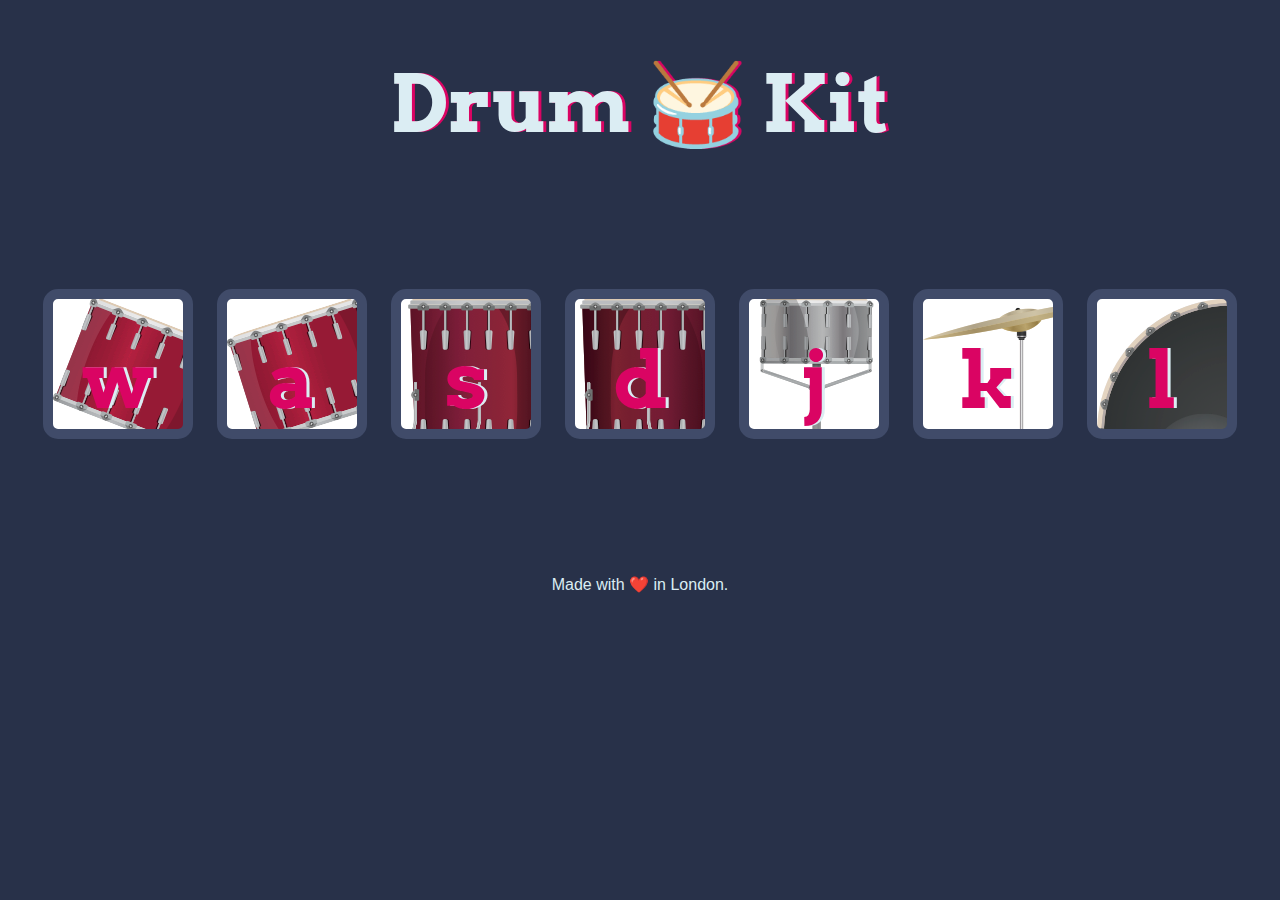
<file: drum_kit/index.html>
<!DOCTYPE html>
<html lang="en" dir="ltr">

<head>
  <meta charset="utf-8">
  <title>Drum Kit</title>
  <link rel="stylesheet" href="styles.css">
  <link href="https://fonts.googleapis.com/css?family=Arvo" rel="stylesheet">
</head>

<body>

  <h1 id="title">Drum 🥁 Kit</h1>
  <div class="set">
    <button class="w drum">w</button>
    <button class="a drum">a</button>
    <button class="s drum">s</button>
    <button class="d drum">d</button>
    <button class="j drum">j</button>
    <button class="k drum">k</button>
    <button class="l drum">l</button>
  </div>


  <script src="index.js"></script>
</body>

<footer>
  Made with ❤️ in London.
</footer>


</html>
</file>
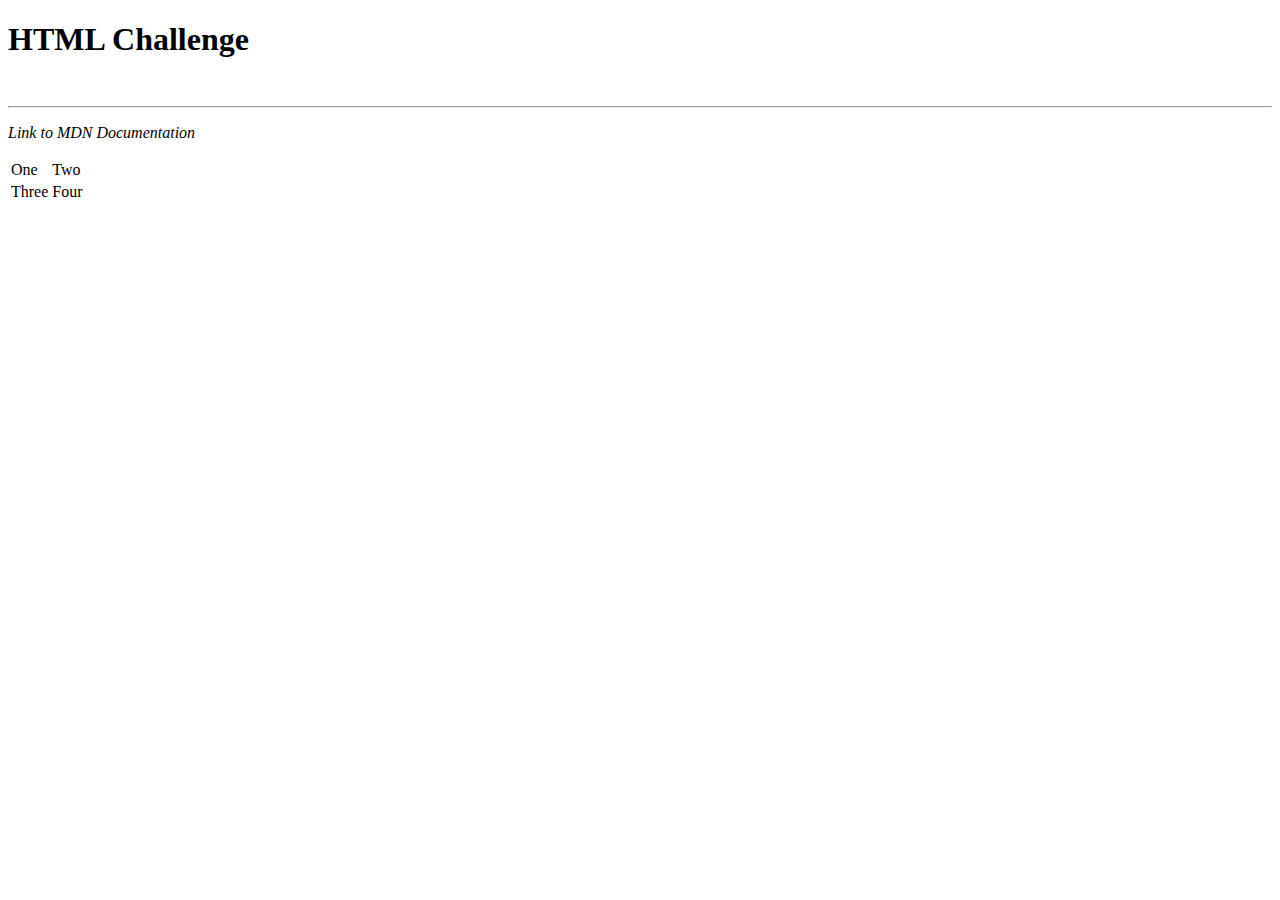
<file: HTML Challenge/index.html>
<!DOCTYPE html>
<html lang="en">
<head>
    <meta charset="UTF-8">
    <meta http-equiv="X-UA-Compatible" content="IE=edge">
    <meta name="viewport" content="width=device-width, initial-scale=1.0">
    <title>HTML Challenge</title>
</head>
<body>
    <H1>HTML Challenge</H1>
    <br>
    <hr>
    <p><em>Link to MDN Documentation</em><a href="https://www.google.com/url?sa=t&rct=j&q=&esrc=s&source=web&cd=&cad=rja&uact=8&ved=2ahUKEwjfrIvvivbzAhVwQjABHY5hBAAQFnoECA4QAQ&url=https%3A%2F%2Fdeveloper.mozilla.org%2F&usg=AOvVaw2SKyx0njvBQRAGWeriS8JP"></a></p>
    <table>
        <!-- <thead>
            <tr>
                <th colspan="2">Link to MDN Documentation</th>
            </tr>
        </thead> -->
        <tbody>
            <tr>
                <td>One</td>
                <td>Two</td>
            </tr>
            <tr>
                <td>Three</td>
                <td>Four</td>
            </tr></tbody>
    </table></body>
</html>
</file>
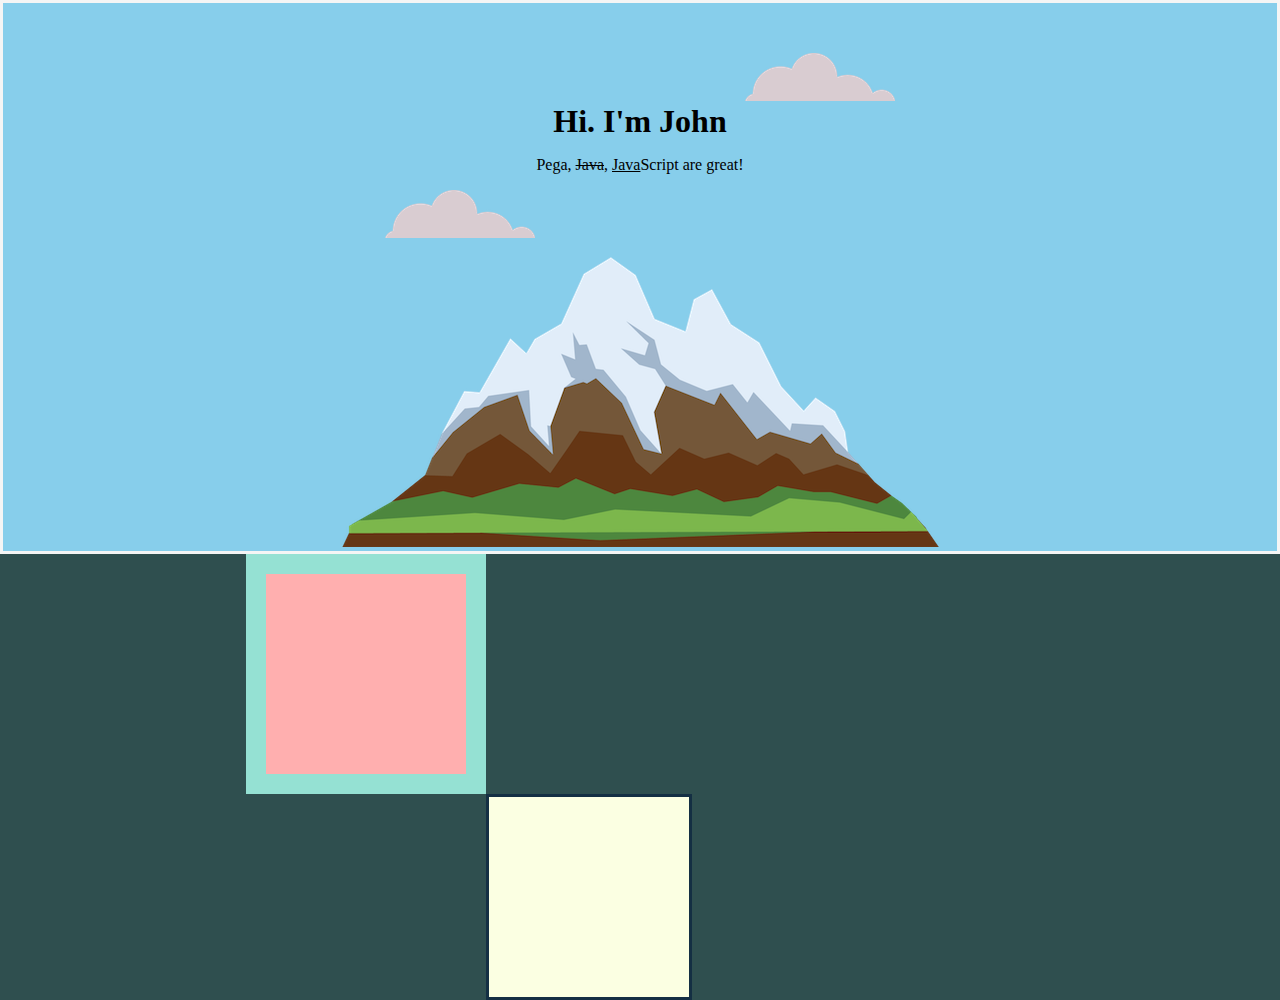
<file: My Site/index.html>
<!DOCTYPE html>
<html lang="en">
<head>
    <meta charset="UTF-8">
    <meta http-equiv="X-UA-Compatible" content="IE=edge">
    <meta name="viewport" content="width=device-width, initial-scale=1.0">
    <title>DevAzn</title>
    <link rel="stylesheet" href="CSS/styles.css">
    <link rel="icon" href="images/favicon.ico">
</head>
<body>
    
    <div class="parent_Container">
        
        <div class="top-container">
            <div>
                <img class="top-cloud" src="images/cloud.png" alt="cloud image">
            </div>
            
            <div> 
                <h1>Hi. I'm John</h1>
                
                <p> Pega, <span class="stress">Java</span>, <span class="cool">Java</span>Script are great! </p>
            </div>

            <img class="bottom-cloud" src="images/cloud.png" alt="cloud image">

            <div>
                <img src="images/mountain.png" alt="mountain image">
            </div>
        </div>

        <div class="middle-container"> 

        </div>         
        
        <div class="bottom-container">
            
        </div>
        
    </div>
</body>
</html>
</file>
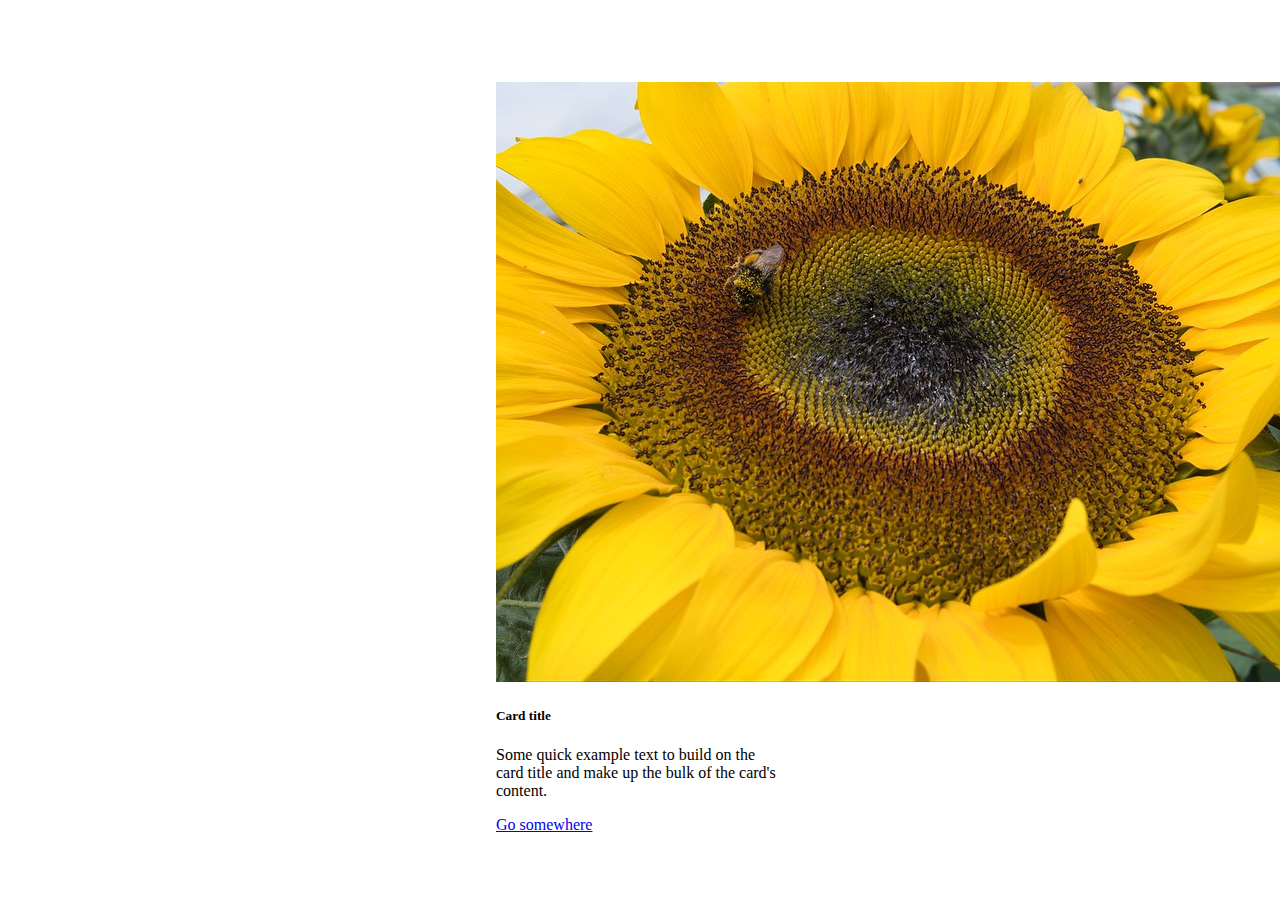
<file: Bootstrap/Bootstrap_card_proj/index.html>
<!doctype html>
<html lang="en">

<head>
  <meta charset="utf-8">
  <meta name="viewport" content="width=device-width, initial-scale=1">
  <title>Bootstrap</title>
  <!-- TODO 1: Add the Bootstrap link here. -->
  <link rel="stylesheet" href="cards.css">
  <link href="https://cdn.jsdelivr.net/npm/bootstrap@5.3.0/dist/css/bootstrap.min.css" rel="stylesheet" integrity="sha384-9ndCyUaIbzAi2FUVXJi0CjmCapSmO7SnpJef0486qhLnuZ2cdeRhO02iuK6FUUVM" crossorigin="anonymous">
  <style>
    /* TODO 4: Use flexbox to center the card in the vertical and horizontal center. */
  </style>
</head>

<body>
  <div class="flex-container">
    <!-- TODO 2: Add the Bootstrap Prebuilt Card here -->
    <div class="card" style="width: 18rem;">
      <img src="flower.jpg" class="card-img-top" alt="...">
      <div class="card-body">
        <h5 class="card-title">Card title</h5>
        <p class="card-text">Some quick example text to build on the card title and make up the bulk of the card's content.</p>
        <a href="#" class="btn btn-primary">Go somewhere</a>
      </div>
    </div>
  </div>
</body>

</html>
</file>
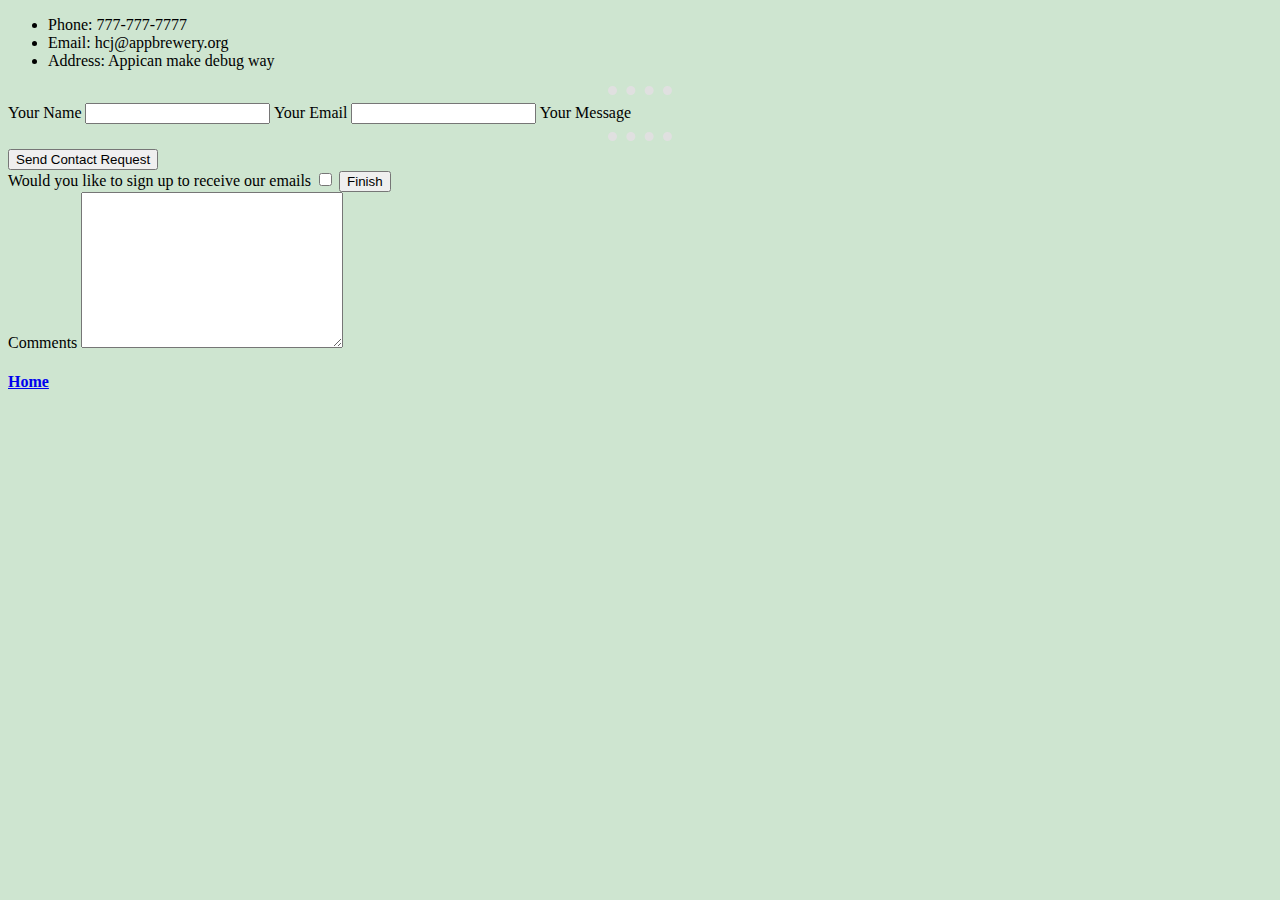
<file: HTML - Personal Site/contact-me.html>
<!DOCTYPE html>
  <html lang="en" dir="ltr">

  <head>
    <meta charset="utf-8">
    <title>Contact Me</title>
    <link rel="stylesheet" href="css/styles.css">
  </head>

  <body>
    <ul>
      <li>Phone: 777-777-7777</li>
      <!--could add a href link to this email-->
      <li>Email: hcj@appbrewery.org</li>
      <li>Address: Appican make debug way</li>
    </ul>
    <hr>
    <form class="" action="mailto:info@londonappbrewery.com" method="post" enctype="text/plain">
      <label for="Name Insertion">Your Name</label>
      <input type="text" Name="Your Name" id="NameBox"></input>
      <label for="Email Adddress">Your Email</label>
      <input type="email" name="your email" value="">
      <label for="What do you want to say?">Your Message</label>
      <hr>
      <input type="submit" value="Send Contact Request">
      <br>
      <label for="Sign up">Would you like to sign up to receive our emails</label>
      <input type="checkbox" Name="checkbox" id="ContactCheckBox"></input>
      <input type="submit" name="Complete" value="Finish">
      <div>
        <label for="text area comments">Comments</label>
        <textarea name="talk my ear off box" id="Contact me Text area" cols="30" rows="10"></textarea>
      </div>
    </form>

    <h4><a href="index.html">Home</a></h4>
  </body>
 
  </html>
</file>
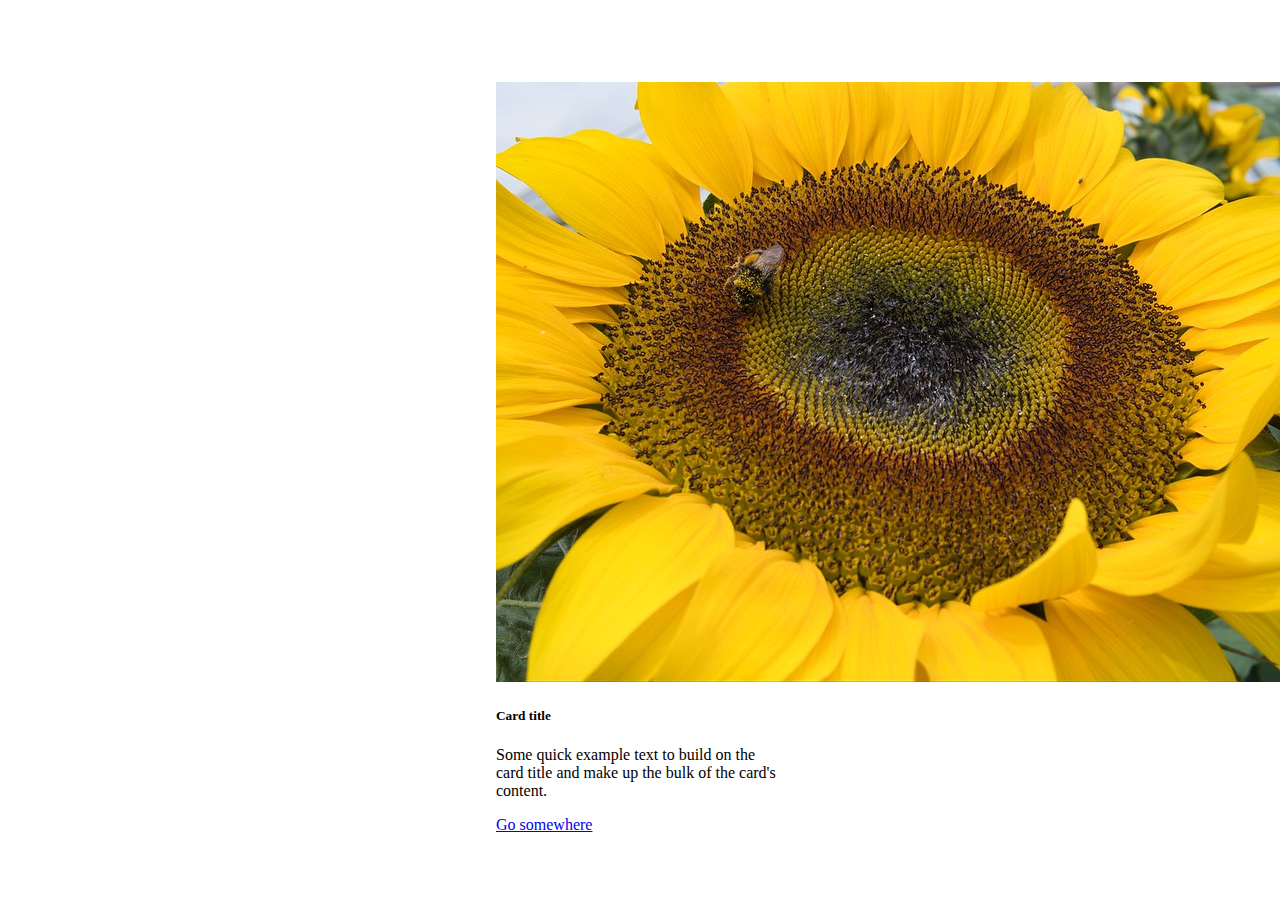
<file: Bootstrap/Bootstrap_card_proj/solution.html>
<!doctype html>
<html lang="en">

<head>
  <meta charset="utf-8">
  <meta name="viewport" content="width=device-width, initial-scale=1">
  <title>Bootstrap demo</title>
  <link href="https://cdn.jsdelivr.net/npm/bootstrap@5.3.0-alpha2/dist/css/bootstrap.min.css" rel="stylesheet"
    integrity="sha384-aFq/bzH65dt+w6FI2ooMVUpc+21e0SRygnTpmBvdBgSdnuTN7QbdgL+OapgHtvPp" crossorigin="anonymous">
  <style>
    .flex-container {
      display: flex;
      height: 100vh;
      justify-content: center;
      align-items: center;
    }
  </style>
</head>

<body>
  <div class="flex-container">
    <div class="card" style="width: 18rem;">
      <img src="./flower.jpg" class="card-img-top" alt="sunflower">
      <div class="card-body">
        <h5 class="card-title">Card title</h5>
        <p class="card-text">Some quick example text to build on the card title and make up the bulk of the card's
          content.
        </p>
        <a href="#" class="btn btn-primary">Go somewhere</a>
      </div>
    </div>
  </div>
</body>

</html>
</file>
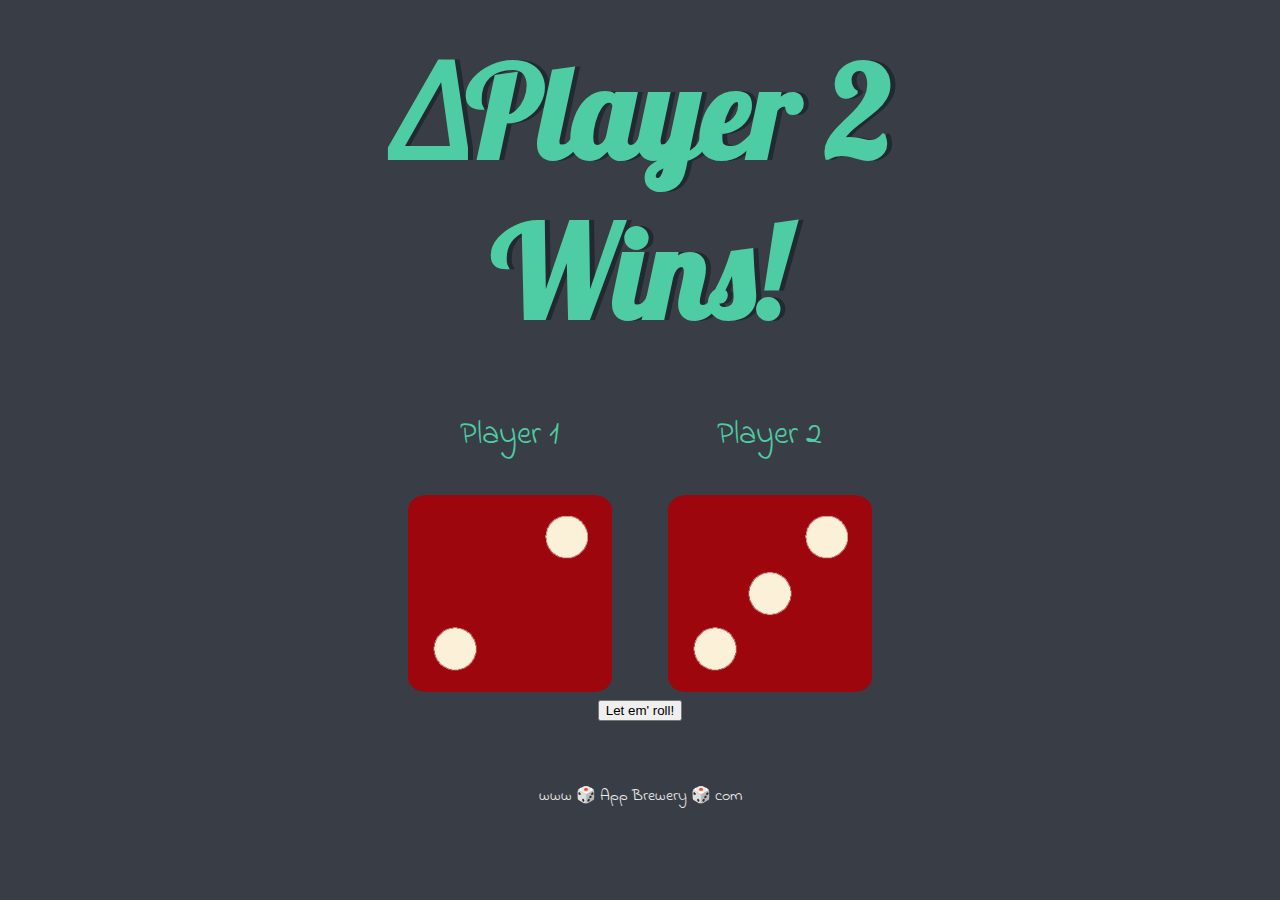
<file: dice_game/Dicee Challenge - Starting Files/dicee.html>
<!DOCTYPE html>
<html lang="en" dir="ltr">
  <head>
    <meta charset="utf-8">
    <title>Dicee</title>
    <link href="https://cdn.jsdelivr.net/npm/bootstrap@5.3.0/dist/css/bootstrap.min.css" rel="stylesheet" integrity="sha384-9ndCyUaIbzAi2FUVXJi0CjmCapSmO7SnpJef0486qhLnuZ2cdeRhO02iuK6FUUVM" crossorigin="anonymous">
    <link rel="stylesheet" href="styles.css">
    <link href="https://fonts.googleapis.com/css?family=Indie+Flower|Lobster" rel="stylesheet">
  </head>
  <body>

    <div class="container">
      <h1>Refresh Me</h1>

      <div class="dice">
        <p>Player 1</p>
        <img id="dice1" src="./images/dice6.png">
      </div>

      <div class="dice">
        <p>Player 2</p>
        <img id="dice2" src="./images/dice6.png">
      </div>

    </div>

    <div class="RollButton">
      <button id=roll type="button" class="btn btn-light">Let em' roll!</button>
    </div>

  </body>

  <script src="diceRoll.js"></script>

  <footer>
    www 🎲 App Brewery 🎲 com
  </footer>
</html>
</file>
<file: drum_kit/styles.css>
body {
  text-align: center;
  background-color: #283149;
}

h1 {
  font-size: 5rem;
  color: #DBEDF3;
  font-family: "Arvo", cursive;
  text-shadow: 3px 0 #DA0463;

}

footer {
  color: #DBEDF3;
  font-family: sans-serif;
}

.w {
  background-image: url("images/tom1.png");
}

.a {
  background-image: url("images/tom2.png");
}

.s {
  background-image: url("images/tom3.png");

}

.d {
  background-image: url("images/tom4.png");

}

.j {
  background-image: url("images/snare.png");

}

.k {
  background-image: url("images/crash.png");

}

.l {
  background-image: url("images/kick.png");

}

.set {
  margin: 10% auto;
}

.game-over {
  background-color: red;
  opacity: 0.8;
}

.pressed {
  box-shadow: 0 3px 4px 0 #DBEDF3;
  opacity: 0.5;
  color: #DBEDF3;
}

.red {
  color: red;
}

.drum {
  outline: none;
  border: 10px solid #404B69;
  font-size: 5rem;
  font-family: 'Arvo', cursive;
  line-height: 2;
  font-weight: 900;
  color: #DA0463;
  text-shadow: 3px 0 #DBEDF3;
  border-radius: 15px;
  display: inline-block;
  width: 150px;
  height: 150px;
  text-align: center;
  margin: 10px;
  background-color: white;
}
</file>
<file: My Site/CSS/styles.css>
body {
    background-color: darkslategrey;
    margin: 0%;
}

.top-container .middle-container .bottom-container {
   
    border-width: 10px;

}


/****** Containers ******/

/* Parent */
.parent_Container {
    display: block;
}


.top-container {
    display: block;
    background-color: skyblue;
    border: solid;
    border-color: whitesmoke;
    /* height: 200px; */
    margin: auto;
    padding-top: 100px;
    position: relative;
    /* width: 200px; */
    text-align: center;
    /* aligns the <p> || img || <div> img </div> */
    /* that does not have a width set */
}

.middle-container {
    /* width: 200px;
    height: 200px; */
    background-color: #FFAFAF ;
    border: solid;
    border-color: #95E1D3;
    height: 200px;
    border-width: 20px;
    width: 200px;
    position: relative;
    left: 246px;
}

.bottom-container {
    /* width: 200px;
    height: 200px; */
    background-color: #FBFFE2;
    border: solid;
    border-color: #142F43;
    height: 200px;
    width: 200px;
    position: relative;
    left: 486px;
}


/************ Containers END ***********/


/*************** Generics **************/
h1 {
    margin: 0%;

}

div {
    /* position: relative; */
}

/*********** GEN ENDS ***********/


.stress {
    text-decoration: line-through;
}

.cool {
    text-decoration: underline;
}

/************  clouds  ************/

.bottom-cloud {
    position: absolute;
    left: 30%
}

.top-cloud {
    position: absolute;
    right: 30%;
    top: 50px;
}
</file>
<file: Bootstrap/Bootstrap_card_proj/cards.css>
.flex-container {
    display: flex;
    justify-content:center;
    /* align-content:center; */
    /* box-sizing: border-box; */
    height: 100vh;
    align-items: center ;
}


/* .card {
} */
</file>
<file: HTML - Personal Site/css/styles.css>
body {
      background-color: #CEE5D0;

    }

    hr {
      /* border-style: dotted solid;
      border-width: .5em;
      max-width: 11%;
      margin-top: 0em;
      margin-bottom: 0em;
      margin-block-end: 0em;
      margin-block-start: 0em;
      overflow: visible;
      height: 0%; */
      width: 5%;
      border-style: none none dotted;
      border-width: .6em;
      color: rgb(224, 224, 224);
      text-align: center;
    
    }

    h1, h3 {
      color: #66BFBF;
    }
</file>
<file: dice_game/Dicee Challenge - Starting Files/styles.css>
.container {
  width: 70%;
  margin: auto;
  text-align: center;
}

.dice {
  text-align: center;
  display: inline-block;

}

body {
  background-color: #393E46;
}

h1 {
  margin: 30px;
  font-family: 'Lobster', cursive;
  text-shadow: 5px 0 #232931;
  font-size: 8rem;
  color: #4ECCA3;
}

p {
  font-size: 2rem;
  color: #4ECCA3;
  font-family: 'Indie Flower', cursive;
}

img {
  width: 80%;
}

footer {
  margin-top: 5%;
  color: #EEEEEE;
  text-align: center;
  font-family: 'Indie Flower', cursive;

}

.RollButton {
  display: flex;
  align-items: center;
  justify-content: center;
  
}

/* button {
  background-color: #4ECCA3;
} */
</file>
